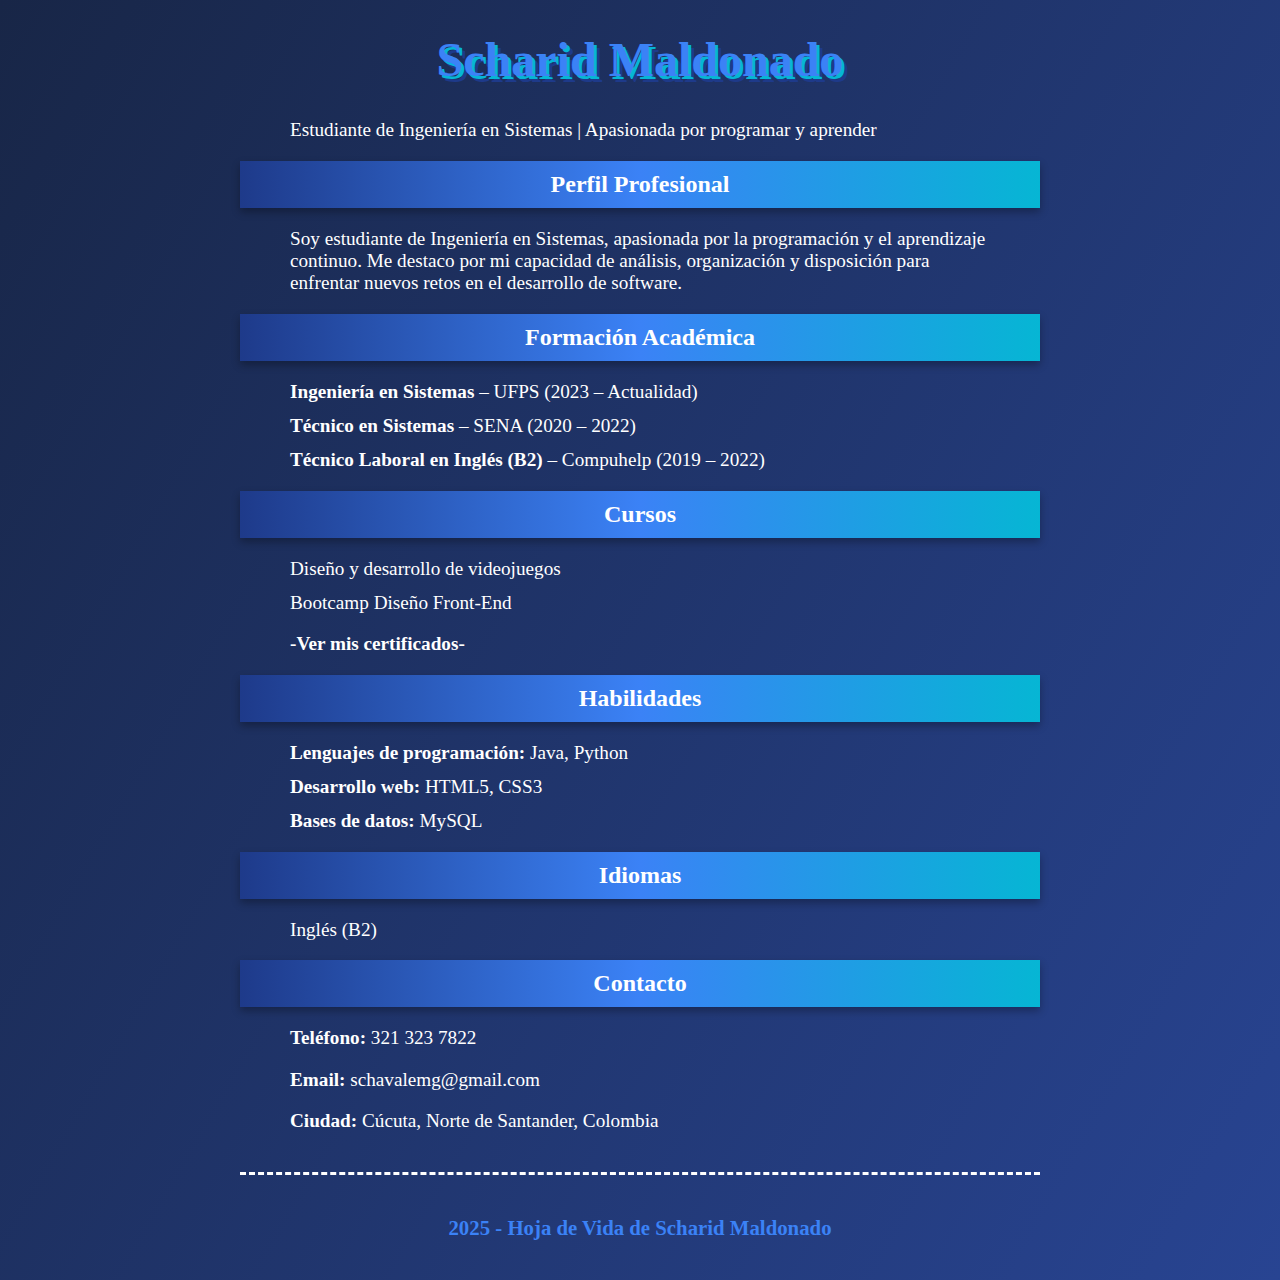
<file: index.html>
<!DOCTYPE html>
<html lang="es">
<head>
  <meta charset="UTF-8">
  <meta name="viewport" content="width=device-width, initial-scale=1.0">
  <title>Hoja de Vida - Scharid Maldonado</title>
  <link rel="stylesheet" href="css/style.css">
</head>
<body>
    <header>
        <h1>Scharid Maldonado</h1>
    </header>
    
    <p>Estudiante de Ingeniería en Sistemas | Apasionada por programar y aprender</p>
  

    <h2>Perfil Profesional</h2>
    <p>
      Soy estudiante de Ingeniería en Sistemas, apasionada por la programación y el aprendizaje continuo.
      Me destaco por mi capacidad de análisis, organización y disposición para enfrentar nuevos retos en el desarrollo de software.
    </p>
 

    <h2>Formación Académica</h2>
    <ul>
      <li><b>Ingeniería en Sistemas</b> – UFPS (2023 – Actualidad)</li>
      <li><b>Técnico en Sistemas</b> – SENA (2020 – 2022)</li>
      <li><b>Técnico Laboral en Inglés (B2)</b> – Compuhelp (2019 – 2022)</li>
    </ul>

    <h2>Cursos</h2>
    <ul>
      <li>Diseño y desarrollo de videojuegos</li>
      <li>Bootcamp Diseño Front-End</li>
    </ul>
    <p><a href="diplomas.html" target="_blank">-Ver mis certificados-</a></p>


    <h2>Habilidades</h2>
    <ul>
      <li><b>Lenguajes de programación:</b> Java, Python</li>
      <li><b>Desarrollo web:</b> HTML5, CSS3</li>
      <li><b>Bases de datos:</b> MySQL</li>
    </ul>

    <h2>Idiomas</h2>
    <p>Inglés (B2)</p>

    <h2>Contacto</h2>
    <p><b>Teléfono:</b> 321 323 7822</p>
    <p><b>Email:</b> schavalemg@gmail.com</p>
    <p><b>Ciudad:</b> Cúcuta, Norte de Santander, Colombia</p>
  
  <footer>
    <p>2025 - Hoja de Vida de Scharid Maldonado</p>
  </footer>

</body>
</html>
</file>
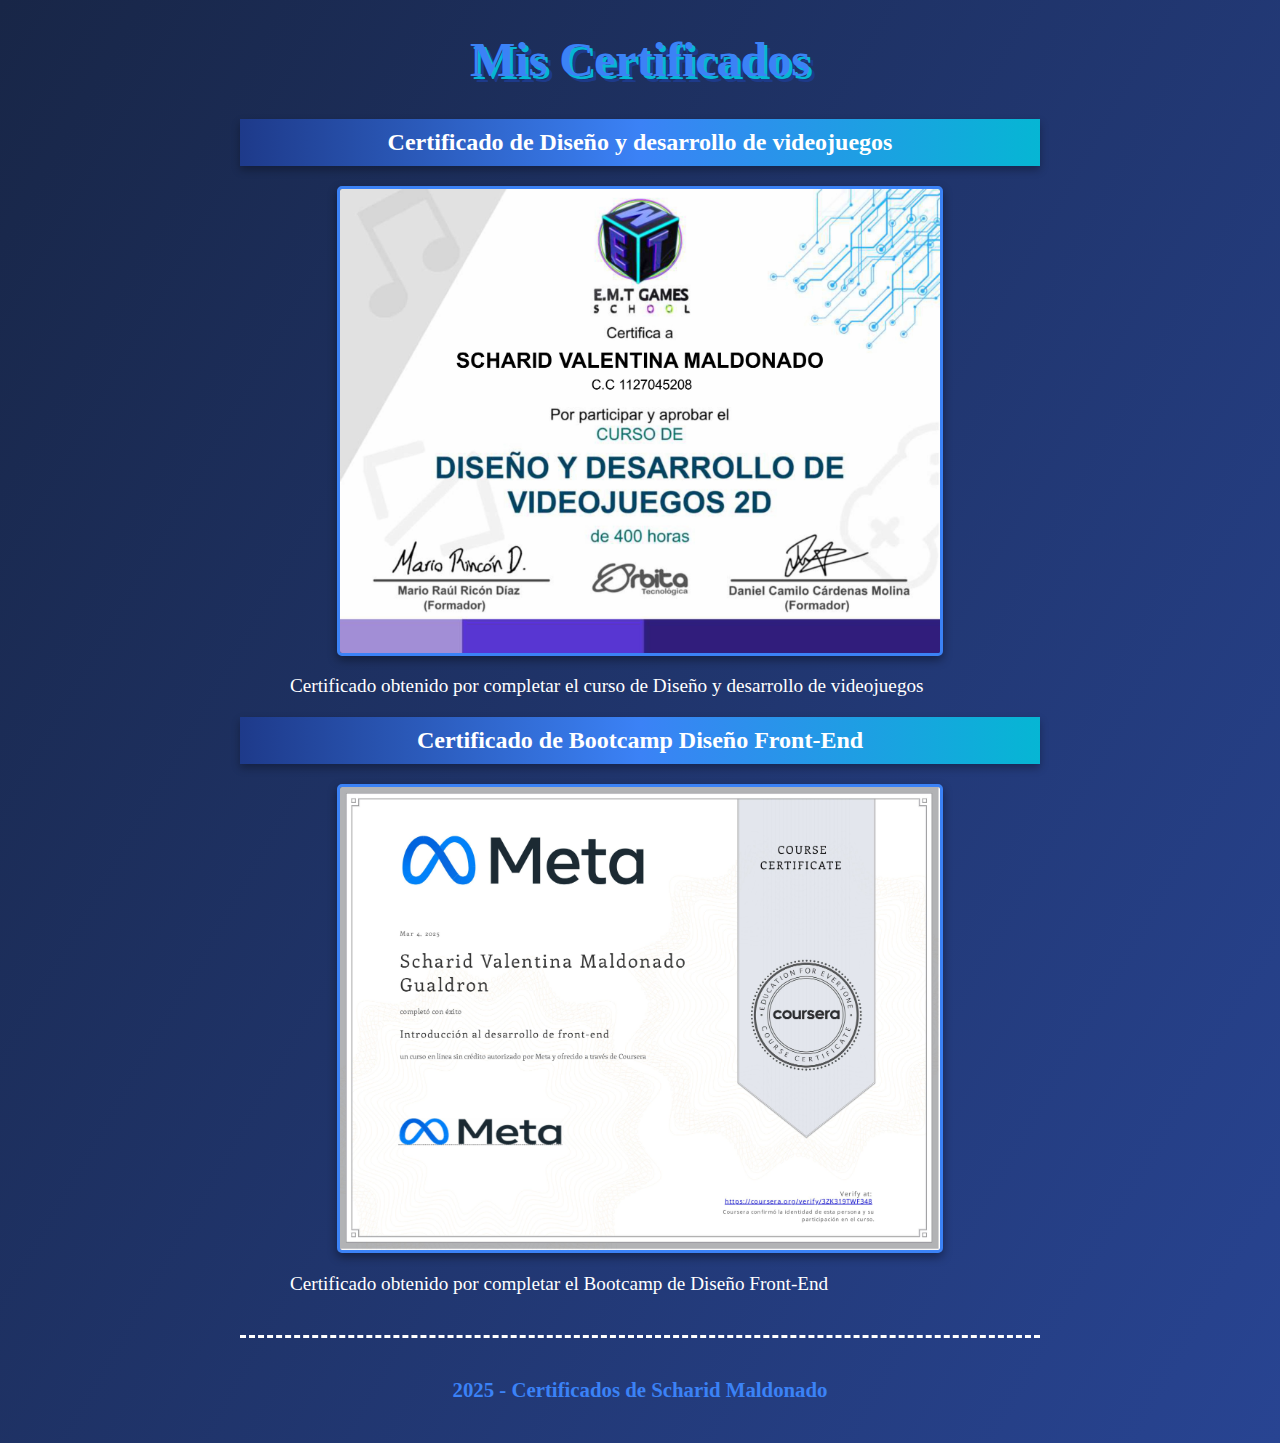
<file: diplomas.html>
<!DOCTYPE html>
<html lang="es">
<head>
  <meta charset="UTF-8">
  <meta name="viewport" content="width=device-width, initial-scale=1.0">
  <link rel="stylesheet" href="css/style.css">
  <title>Mis Certificados - Scharid Maldonado</title>
</head>
<body>
  <header>
    <h1>Mis Certificados</h1>
  </header>
  
    <h2>Certificado de Diseño y desarrollo de videojuegos</h2>
    <img src="img/Certificado-EMT.jpg" alt="Diploma de Diseño y desarrollo de videojuegos" width="600">
    <p>Certificado obtenido por completar el curso de Diseño y desarrollo de videojuegos</p>
    
    
    <h2>Certificado de Bootcamp Diseño Front-End</h2>
    <img src="img/Certificado-coursera.jpg" alt="Certificado de Bootcamp Diseño Front-End" width="600">
    <p>Certificado obtenido por completar el Bootcamp de Diseño Front-End</p>
   
    
  <footer>
    <p>2025 - Certificados de Scharid Maldonado</p>
  </footer>
</body>
</html>
</file>
<file: css/style.css>
body {
    font-family:'Times New Roman', Times, serif;
    max-width: 800px;
    margin: auto;
    background: linear-gradient(120deg, #182647, #284492);
    color: white;
}

h1 {
    text-align: center;
    font-size: 3em;
    color: #3b82f6; 
    text-shadow: 3px 3px 0 #06b6d4, 6px 6px 0 #1e3a8a;
}

h2 {
    padding: 10px;
    background: linear-gradient(to right, #1e3a8a, #3b82f6, #06b6d4);
    box-shadow: 0 4px 8px rgba(0, 0, 0, 0.3);
    text-align: center;
}

p {
    font-size: 1.2em;
    padding-left: 50px;
    padding-right: 50px;
    
}

li {
    list-style-type: none;
    margin-bottom: 12px;
    padding-left: 10px;
    font-size: 1.2em;
 
}

footer {
    margin-top: 40px;
    padding: 20px;
    border-top: dashed white;
}

footer p {
    text-align: center;
    font-weight: bold;
    font-size: 1.3em;
    color: #3b82f6;
    animation: footerText 3s infinite alternate;
}

@keyframes footerText {
    0% { color: #3b82f6; letter-spacing: normal; }
    100% { color: #06b6d4; letter-spacing: 3px; }
}

h2:hover,  a:hover {
    filter: brightness(1.3);
    text-shadow: 0 0 10px #3b82f6, 0 0 20px #06b6d4;
}

a {
    color: white; /* Mismo color que el texto normal */
    text-decoration: none;
    font-weight: bold;
}

img {
    display: block;
    margin: 15px auto;
    border: 3px solid #3b82f6;
    border-radius: 5px;
    box-shadow: 0 4px 10px rgba(0, 0, 0, 0.4);
    max-width: 100%;
    height: auto;
}
</file>
